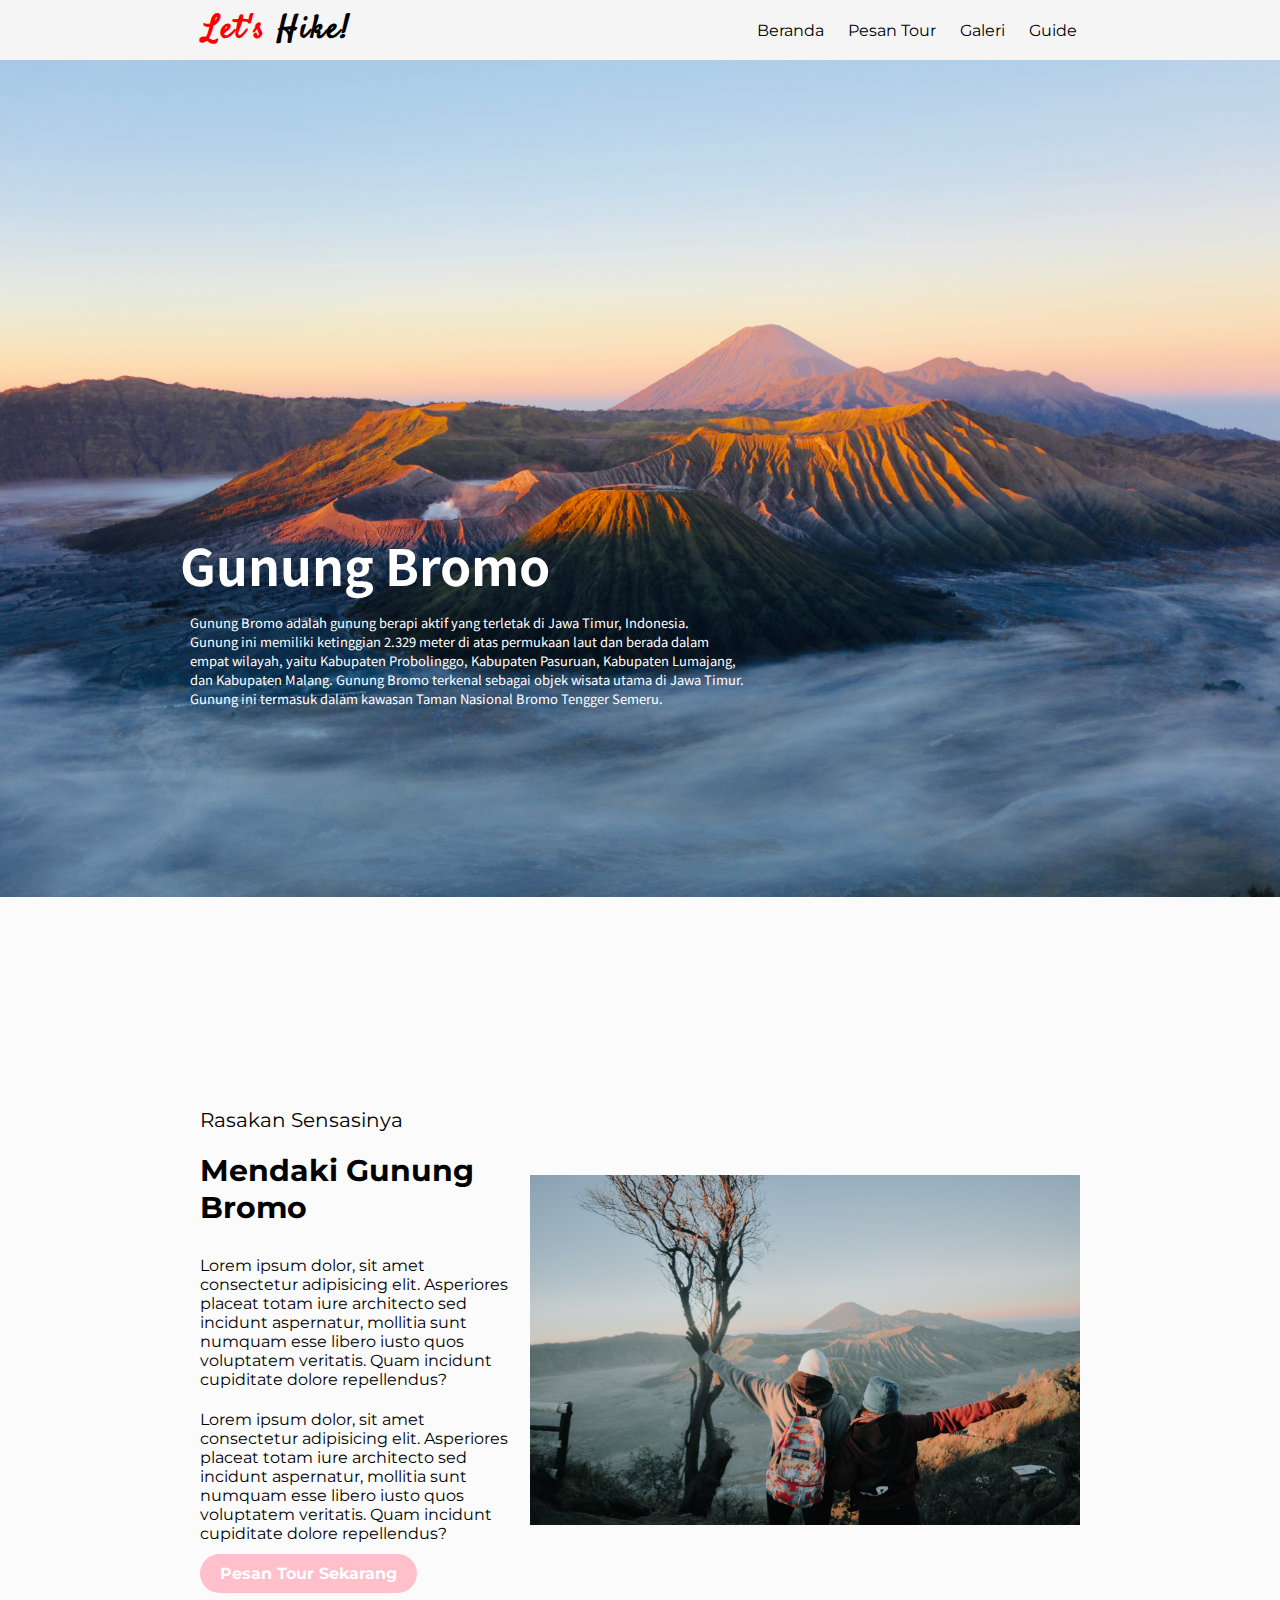
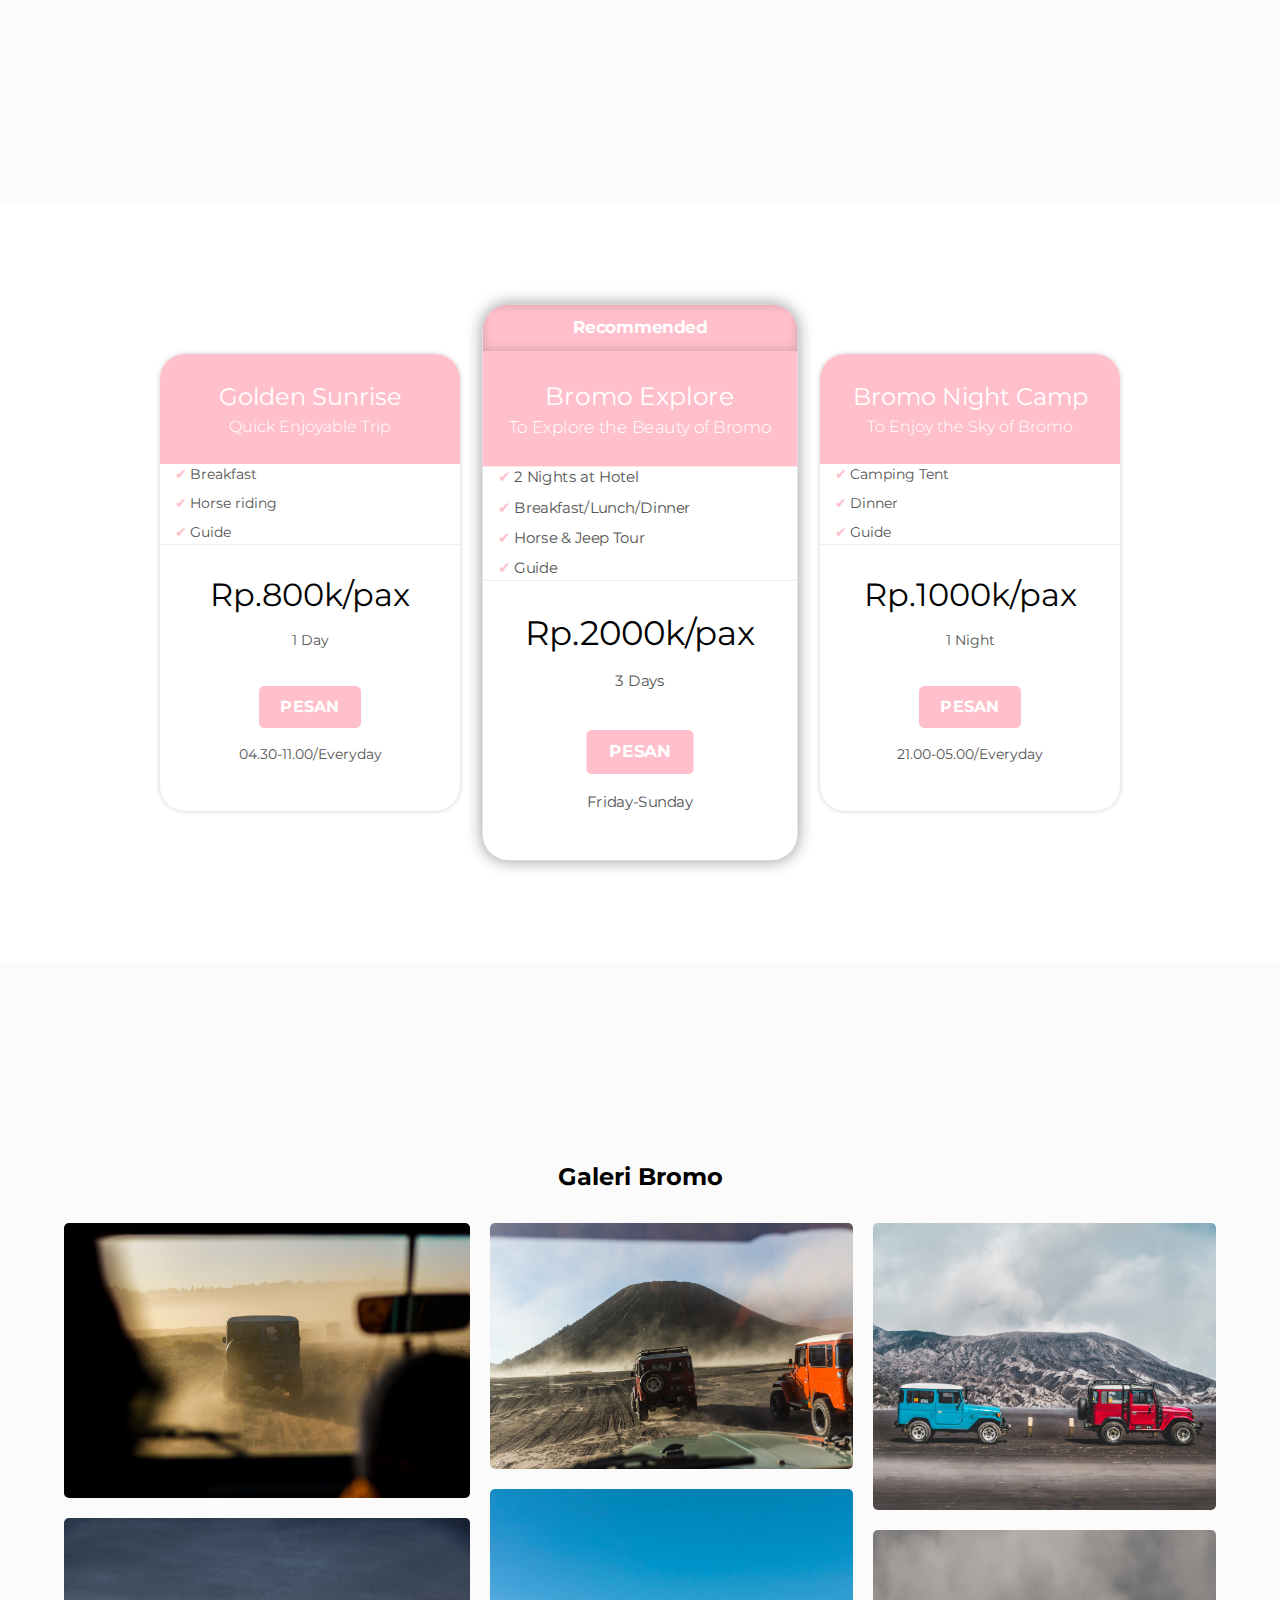
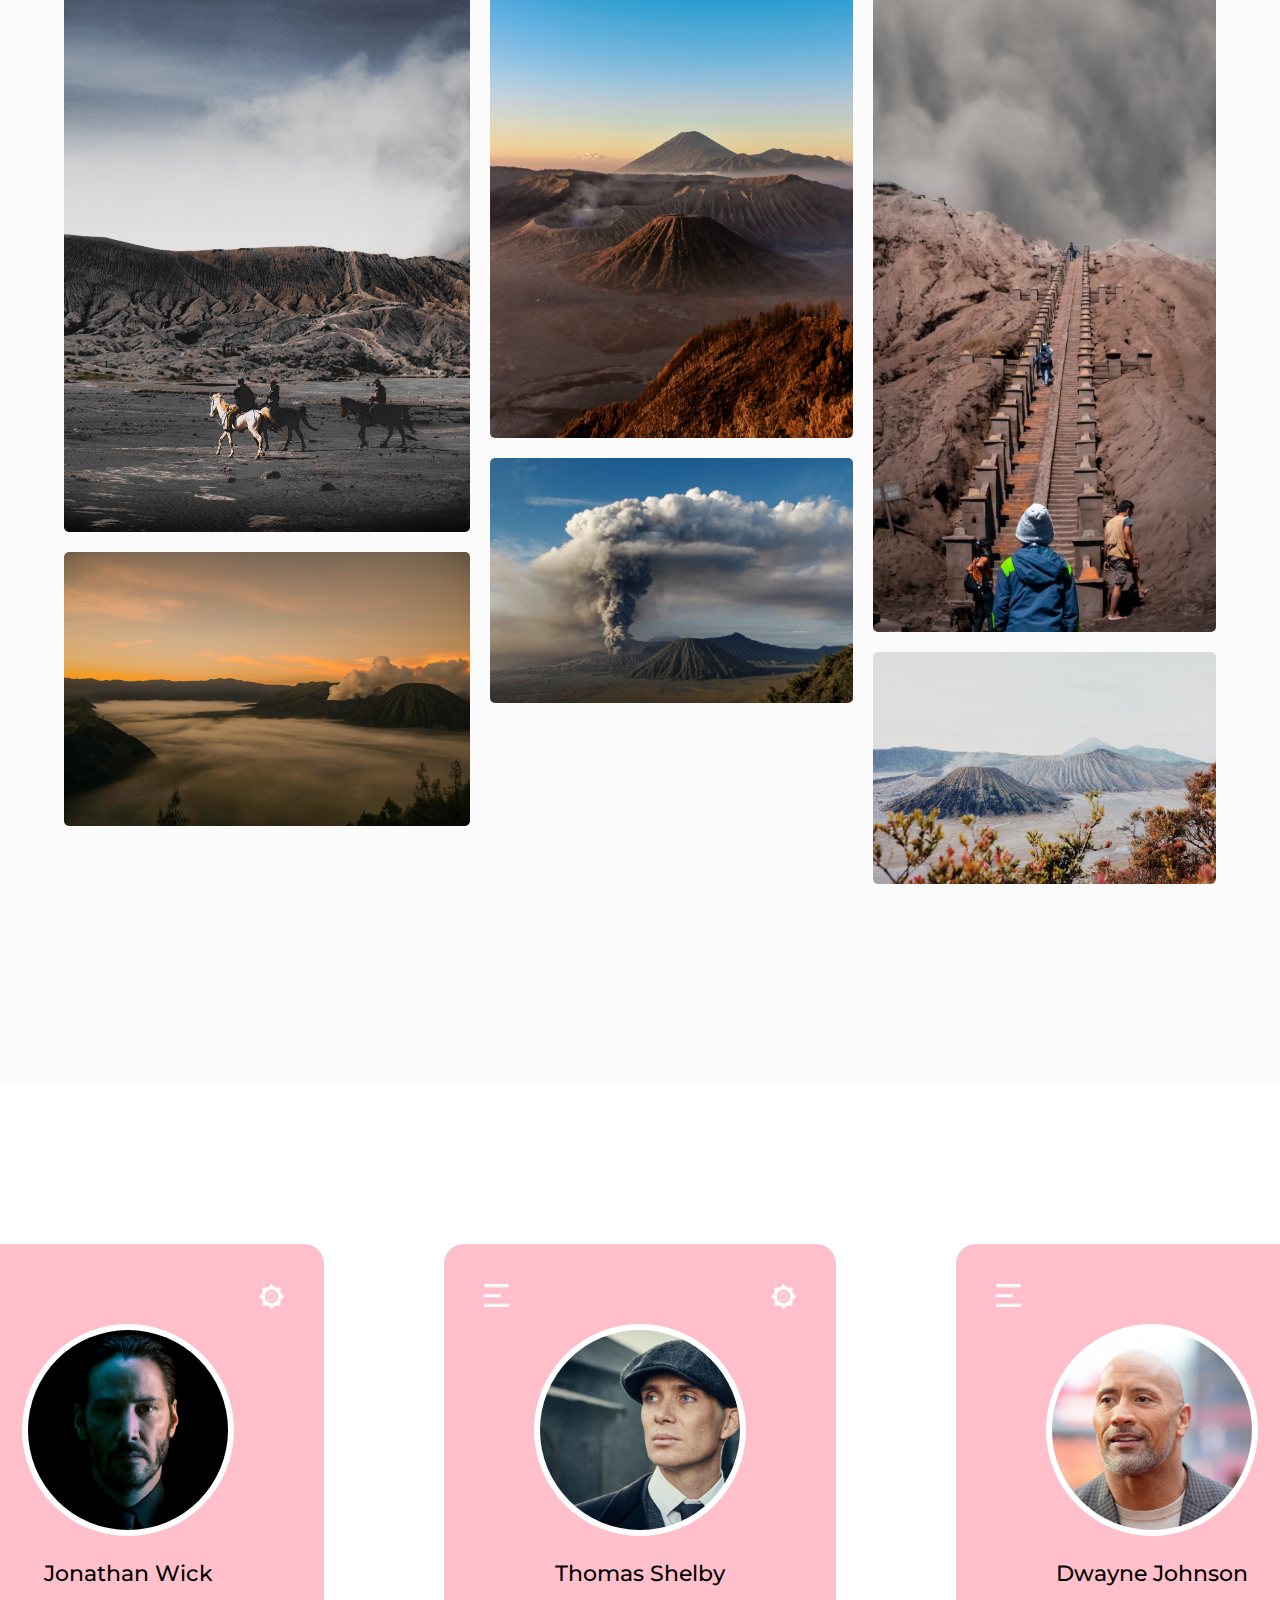
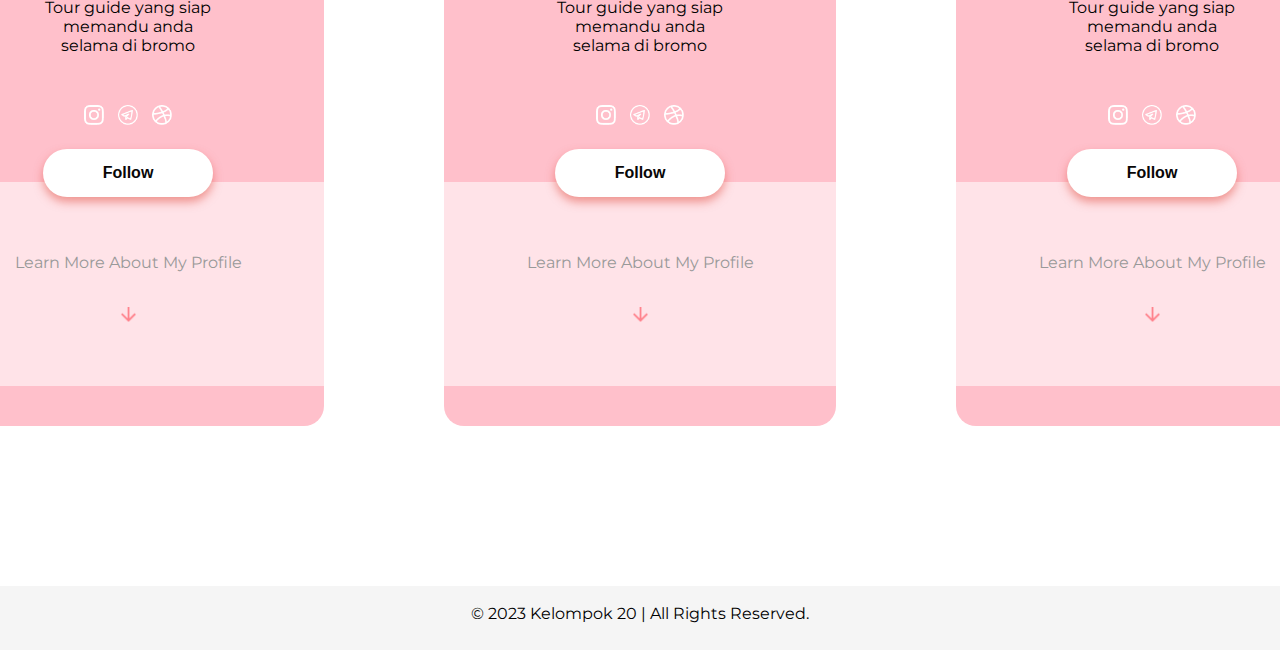
<file: index.html>
<!DOCTYPE html>
<html lang="en">
<head>
    <meta charset="UTF-8">
    <meta http-equiv="X-UA-Compatible" content="IE=edge">
    <meta name="viewport" content="width=device-width, initial-scale=1.0">
    <title>Gunung Bromo | Experience the beauty of Indonesia</title>

    <!-- CSS -->
    <link rel="stylesheet" href="style.css">
    <link rel="preconnect" href="https://fonts.googleapis.com">
    <link rel="preconnect" href="https://fonts.gstatic.com" crossorigin>
    <link href="https://fonts.googleapis.com/css2?family=Montserrat&family=Noto+Sans+JP:wght@500&family=Noto+Serif:wght@600&family=Roboto:ital@1&family=Satisfy&display=swap" rel="stylesheet">
    <link rel="shortcut icon" href="img/mountain.png" type="image/png">
    
</head>
<body>
    <div class="wrapper">
    <!-- Navbar -->
        <nav>
            <!-- Logo Di Kiri -->
            <div class="logo">
                <h4><span>Let's</span> Hike!</h4>
            </div>
        
                <ul>
                    <li><a href="#beranda">Beranda</a></li>
                    <li><a href="#pesantour">Pesan Tour</a></li>
                    <li><a href="#galeri">Galeri</a></li>
                    <li><a href="#guide">Guide</a></li>
                </ul>

            <div class="menu-toggle">
                <input type="checkbox">
                <span></span>
                <span></span>
                <span></span>
            </div>
            
        </nav>
        <!-- End Navbar -->
    </div>

    <!-- Bagian beranda -->
    <section class="beranda" id="beranda">
        <div class="background-beranda"></div>
        <div class="headline">
                <h1>Gunung Bromo</h1>
        </div>
        <div class="headline-content">
            <p>Gunung Bromo adalah gunung berapi aktif yang terletak di Jawa Timur, Indonesia.<br> Gunung ini memiliki ketinggian 2.329 meter di atas permukaan laut dan berada dalam <br>empat wilayah, yaitu Kabupaten Probolinggo, Kabupaten Pasuruan, Kabupaten Lumajang, <br>dan Kabupaten Malang. Gunung Bromo terkenal sebagai objek wisata utama di Jawa Timur. <br>Gunung ini termasuk dalam kawasan Taman Nasional Bromo Tengger Semeru.</p>
        </div>

        </div>
        
    </section>

    <section id="pesantour" class="tiket">
        <div class="kolom">
            <p class="deskripsi">Rasakan Sensasinya</p>
            <h1>Mendaki Gunung Bromo</h1>
            <p><br>Lorem ipsum dolor, sit amet consectetur adipisicing elit. Asperiores placeat totam iure architecto sed incidunt aspernatur, mollitia sunt numquam esse libero iusto quos voluptatem veritatis. Quam incidunt cupiditate dolore repellendus?</p>
            <p>Lorem ipsum dolor, sit amet consectetur adipisicing elit. Asperiores placeat totam iure architecto sed incidunt aspernatur, mollitia sunt numquam esse libero iusto quos voluptatem veritatis. Quam incidunt cupiditate dolore repellendus?</p>
            
            <p><a href="order.html" class="pesanbtn">Pesan Tour Sekarang</a></p>
        </div>
        <img src="img/azhar-galih-IFcmpsiuY3k-unsplash.jpg" alt="gambargunung">

    </section>

    <section class="HargaPesan" id="pesantour">
        <div class="container-harga">
        <section class="harga">
            <div class="pricing-plan-header">
                <h1 class="pricing-plan-title">Golden Sunrise</h1>
                <h2 class="pricing-plan-sum">Quick Enjoyable Trip</h2>
            </div>
            <div class="pricing-plan-desc">
                <ul class="pricing-plan-list">
                    <li class="pricing-plan-feature">Breakfast</li>
                    <li class="pricing-plan-feature">Horse riding</li>
                    <li class="pricing-plan-feature">Guide</li>
                </ul>
            </div>
            <div class="pricing-plan-act">
                <p class="pricing-plan-cost">Rp.800k/pax</p>
                <p class="pricing-plan-txt">1 Day</p>
                <a href="order.html" class="pricing-plan-btn">Pesan</a>
                <p class="pricing-plan-txt">04.30-11.00/Everyday</p>
            </div>
    
        </section>
        <section class="harga harga-highlighted">
            <div class="harga-rec">Recommended</div>
            <div class="pricing-plan-header">
                <h1 class="pricing-plan-title">Bromo Explore</h1>
                <h2 class="pricing-plan-sum">To Explore the Beauty of Bromo</h2>
            </div>
            <div class="pricing-plan-desc">
                <ul class="pricing-plan-list">
                    <li class="pricing-plan-feature">2 Nights at Hotel</li>
                    <li class="pricing-plan-feature">Breakfast/Lunch/Dinner</li>
                    <li class="pricing-plan-feature">Horse & Jeep Tour</li>
                    <li class="pricing-plan-feature">Guide</li>
                </ul>
            </div>
            <div class="pricing-plan-act">
                <p class="pricing-plan-cost">Rp.2000k/pax</p>
                <p class="pricing-plan-txt">3 Days</p>
                <a href="order.html" class="pricing-plan-btn">Pesan</a>
                <p class="pricing-plan-txt">Friday-Sunday</p>
            </div>
            <div class="kolom">
            </div>
        </section>
        <section class="harga">
            <div class="pricing-plan-header">
                <h1 class="pricing-plan-title">Bromo Night Camp</h1>
                <h2 class="pricing-plan-sum">To Enjoy the Sky of Bromo</h2>
            </div>
            <div class="pricing-plan-desc">
                <ul class="pricing-plan-list">
                    <li class="pricing-plan-feature">Camping Tent</li>
                    <li class="pricing-plan-feature">Dinner</li>
                    <li class="pricing-plan-feature">Guide</li>
                </ul>
            </div>
            <div class="pricing-plan-act">
                <p class="pricing-plan-cost">Rp.1000k/pax</p>
                <p class="pricing-plan-txt">1 Night</p>
                <a href="order.html" class="pricing-plan-btn">Pesan</a>
                <p class="pricing-plan-txt">21.00-05.00/Everyday</p>
            </div>
        </section>
        </div>
    </section>

        

    <!-- Section Untuk Galeri -->
    <section class="galeri" id="galeri">
        <div class="container-galeri">
            <h2 class="title"><span>Galeri </span> Bromo</h2>

            <div class="photo-gallery">

                <div class="column">
                    <div class="photo">
                        <img src="forgaleri/jeff-hardi-9U6GnMQk8H0-unsplash.jpg" alt="">
                        <div class="photo-info">
                            <h3>Photo by Jeff Hardi</h3>
                            <p>Photo taken from unsplash</p>
                        </div>
                    </div>
                    <div class="photo">
                        <img src="forgaleri/iswanto-arif-XyAb71vrOt8-unsplash.jpg" alt="">
                        <div class="photo-info">
                            <h3>Photo by Iswanto Arif</h3>
                            <p>Photo taken from unsplash</p>
                        </div>    
                    </div>
                    <div class="photo">
                        <img src="forgaleri/kirill-petropavlov-KDHSg0oP2Bs-unsplash.jpg" alt="">
                        <div class="photo-info">
                            <h3>Photo by Kirill Petropavlov</h3>
                            <p>Photo taken from unsplash</p>
                        </div>    
                    </div>

                </div>
                <div class="column">
                    <div class="photo">
                        <img src="forgaleri/levi-ari-pronk-u9ahlW6JHOI-unsplash.jpg" alt="">
                        <div class="photo-info">
                            <h3>Photo by Levi Ari Pronk</h3>
                            <p>Photo taken from unsplash</p>
                        </div>
                    </div>
                    <div class="photo">
                        <img src="forgaleri/nindy-rahmadani-uktyDpxvKSg-unsplash.jpg" alt="">
                        <div class="photo-info">
                            <h3>Photo by Nindy Rahmadani</h3>
                            <p>Photo taken from unsplash</p>
                        </div>
                    </div>
                    <div class="photo">
                        <img src="forgaleri/marc-szeglat-IzoQu5vH47o-unsplash.jpg">
                        <div class="photo-info">
                            <h3>Photo by Marc Szeglat</h3>
                            <p>Photo taken from unsplash</p>
                        </div>
                    </div>
                </div>
                <div class="column">
                    <div class="photo">
                        <img src="forgaleri/waranont-joe-e2njhACZQWI-unsplash.jpg" alt="">
                        <div class="photo-info">
                            <h3>Photo By Waranont Joe</h3>
                            <p>Photo taken from unsplash</p>
                        </div>
                    </div>
                    <div class="photo">
                        <img src="forgaleri/irham-setyaki-xTixhop3IZ4-unsplash.jpg" alt="">
                        <div class="photo-info">
                            <h3>Photo Irahm Setyaki</h3>
                            <p>Photo taken from unsplash</p>
                        </div>
                    </div>
                    <div class="photo">
                        <img src="forgaleri/aditya-wahyu-r-ZzEoMd-wcKY-unsplash.jpg" alt="">
                        <div class="photo-info">
                            <h3>Photo by Aditia Wahyu</h3>
                            <p>Photo taken from unsplash</p>
                        </div>
                    </div>
                </div>

                

            </div>

        </div>
    </section>


    <!-- Guide -->
    <!-- Guide 1  -->
    <section class="content-guide" id="content-guide">
        <div class="guide" id="guide">
        <div class ="container1">
            <div class="profile-box">
                <img src="img/menu.png" class="menu-icon">
                <img src="img/setting.png" class="setting-icon">
                <img src="img/Foto1.jpg" class="profile-pic">
                <h3>Jonathan Wick</h3>
                <p> Tour guide yang siap <br> memandu anda <br> selama di bromo</p>
                <div class="sosial-media">
                    <img src="img/instagram.png">
                    <img src="img/telegram.png">
                    <img src="img/dribble.png">
                </div>
                <button type="button">Follow</button>
                <div class="profile-bottom">
                    <p>Learn More About My Profile</p>
                    <img src="img/arrow.png">
                </div>
            </div>
        </div>
    </div>
    <div class="guide" id="guide">
        <div class ="container1">
            <div class="profile-box">
                <img src="img/menu.png" class="menu-icon">
                <img src="img/setting.png" class="setting-icon">
                <img src="img/Foto2.jpg" class="profile-pic">
                <h3>Thomas Shelby</h3>
                <p> Tour guide yang siap <br> memandu anda <br> selama di bromo</p>
                <div class="sosial-media">
                    <img src="img/instagram.png">
                    <img src="img/telegram.png">
                    <img src="img/dribble.png">
                </div>
                <button type="button">Follow</button>
                <div class="profile-bottom">
                    <p>Learn More About My Profile</p>
                    <img src="img/arrow.png">
                </div>
            </div>
        </div>
    </div>
    <div class="guide" id="guide">
        <div class ="container1">
            <div class="profile-box">
                <img src="img/menu.png" class="menu-icon">
                <img src="img/setting.png" class="setting-icon">
                <img src="img/foto3.jpg" class="profile-pic">
                <h3>Dwayne Johnson</h3>
                <p> Tour guide yang siap <br> memandu anda <br> selama di bromo</p>
                <div class="sosial-media">
                    <img src="img/instagram.png">
                    <img src="img/telegram.png">
                    <img src="img/dribble.png">
                </div>
                <button type="button">Follow</button>
                <div class="profile-bottom">
                    <p>Learn More About My Profile</p>
                    <img src="img/arrow.png">
                </div>
            </div>
        </div>
    </div>
    </section>
    

    <!-- Footer -->
    <footer>
        <div class="footer">
                <p>© 2023 Kelompok 20 |  All Rights Reserved.</p>
        </div>
    </footer>
    <script src="script.js"></script>
</body>
</html>
</file>
<file: style.css>
*{
    margin: 0;
    padding: 0;
}

body{
    font-family: 'Montserrat', sans-serif;
    overflow-x: hidden;
    overflow-y: scroll;
    scrollbar-width: none; /* Firefox */
    -ms-overflow-style: none;  /* Internet Explorer 10+ */
}
body::-webkit-scrollbar {/* WebKit */
    width: 0;
    height: 0;
}

/* Navbar */
nav{
    display: flex;
    background-color:whitesmoke ;
    justify-content: space-around;
    /* padding: 20px 0;    */
    color: black;
    height: 60px;
    align-items: center;
}
nav .logo{
    font-family: 'Satisfy', cursive;
    font-size: 2rem;
    letter-spacing: 2px;
}
nav .logo span{
    color:red;
}
nav ul{
    display: flex;
    list-style: none;
    width: 25%;
    justify-content: space-between;
}
nav ul li a{
    color: black;
    text-decoration: none;
    position: relative;
    
}
nav ul li a::before {
    content: '';
    position: absolute;
    bottom: 0;
    left: 0;
    width: 0;
    height: 2px;
    background-color: black;
    transition: width 0.3s ease-out;
}

nav ul li a:hover::before {
    width: 100%;
    
}
/* End Navbar */

/* Hamburger Menu */
.menu-toggle{
    display: none;
    flex-direction: column;
    height: 20px;
    justify-content: space-between;
    /* background-color: white; */
    position: relative;
}
.menu-toggle input{
    position: absolute;
    width: 40px;
    height: 28px;
    left: -5px;
    top: -3px;
    opacity: 0;
    cursor: pointer;
    z-index: 2;
}
.menu-toggle span{
    display: block;
    width: 28px;
    height: 3px;
    background-color: black;
    border-radius: 3px;
    transition: all 0.5s;
}

/* Hamburger Animation */
.menu-toggle span:nth-child(2){
    transform-origin: 0 0;
}
.menu-toggle span:nth-child(4){
    transform-origin: 0 100%;
}

.menu-toggle input:checked ~ span:nth-child(2){
    background-color: black;
    transform: rotate(45deg) translate(-1px, -1px);
}
.menu-toggle input:checked ~ span:nth-child(4){
    background-color: black;
    transform: rotate(-45deg) translate(-1px,0px);
}
.menu-toggle input:checked ~ span:nth-child(3){
    opacity: 0;
    transform: scale(0);
}



/* Headline */
.beranda{
    position: relative;
    overflow: hidden;
    width: auto;
    height: 93vh;
    
}   
.background-beranda{
    position: absolute;
    top: 0;
    left: 0;
    width: 100vw;
    height: 100%;
    background-image: url(img/kevin-zhang-dzFB8xeWg1M-unsplash.jpg);
    background-size: cover;
    background-repeat: no-repeat;
    
}    

.headline {
    position: relative;
    z-index: 1;
    text-align: left;
    padding: 20px;
    left: 10em;
    top: 28em;
    color: white;
}

.headline h1 {
    font-family: 'Noto Sans JP', sans-serif;
    font-size: 50px;
}

.headline-content {
    position: relative;
    z-index: 1;
    text-align: left;
    padding: 30px;
    left: 10em;
    top: 25em;
    color: white;
    
}

.headline-content p {
    font-family: 'Noto Sans JP', sans-serif;
    font-size: 13px;
}
/* Animation line slide */
.headline-content::before {
    content: '';
    position: absolute;
    bottom: 0;
    left: 0;
    width: 0;
    height: 2px;
    background-color: white;
    transition: width 0.3s ease-out;
  }
  .headline-content:hover::before {
    width: 30%;
  }
/* end animation */

/* End headline */


/* Bagian pesan tour */
.tiket{
    background:#9999990a;
    padding: 200px;
    display: flex;
    align-items: center;
    justify-content: center;
}
.tiket .kolom{
    flex: 1;
    margin-right: 20px;
}
.tiket .deskripsi{
    font-size: 20px;
}
.tiket h1{
    font-size: 30px;
    margin-top: 10px;
}
.tiket img{
    width: 550px;
    height: 350px;
}
.tiket a{
    background: pink;
    border-radius: 20px;
    margin-top: 30px;
    padding: 10px 20px;
    list-style: none;
    text-decoration: none;
    color: white;
    font-weight: bold;
}
.tiket a:hover{
    background: white;
    border: 1px solid pink;
    color: pink;
}
p{
    margin: 10px 0px 10px 0px;
    padding: 1px 0px 10px 0px;
}

.harga {
    width: 300px;
    border-radius: 25px;
    box-shadow: 0 0 5px rgba(0, 0, 0, 0.2);
    overflow: hidden;
    font-family: 'Montserrat';
    font-size: 16px;
    line-height: 1.5;
    color: #555555;
    margin: 15px;
}

.harga-highlighted {
    box-shadow: 0 0 15px rgba(0, 0, 0, 0.4);
    transform: scale(1.05);
}

.pricing-plan-header {
    padding: 25px;
    background: pink;
    color: white;
}

.pricing-plan-title,
.pricing-plan-sum {
    margin: 0;
    text-align: center;
}

.pricing-plan-title {
    font-size: 1.5em;
    font-weight: 400;
}

.pricing-plan-sum {
    font-size: 1em;
    font-weight: 300;
}

.princing-plan-desc {
    
    padding: 24px;
}

.pricing-plan-list {
    margin: 0;
    padding: 0;
}

.pricing-plan-feature {
    list-style: none;
    margin: 0;
    padding-left: 30px;
    position: relative;
    font-size: 0.9em;
}

.pricing-plan-feature:not(:last-child) {
    margin-bottom: 0.5em;
}

.pricing-plan-feature::before {
    padding-left: 15px;
    content: "\2714";
    color: pink;
    position: absolute;
    left: 0;
}

.pricing-plan-act{
    padding: 25px;
    border-top: 1px solid #eeeeee;
    display: flex;
    flex-direction: column;
}

.pricing-plan-btn {
    display: inline-block;
    margin: 15px auto;
    padding: 8px 20px;
    text-decoration: none;
    color: white;
    background: pink;
    border-radius: 5px;
    border: 1px solid pink;
    text-transform: uppercase;
    letter-spacing: 0.02em;
    font-weight: bold;
}

.pricing-plan-btn:hover {
    background: white;
    color: pink;
}

.pricing-plan-cost {
    margin: 0;
    text-align: center;
    font-size: 2em;
    color: black;
}

.pricing-plan-txt {
    font-size: 0.9em;
    text-align: center;
    margin: 0 0 10px 0;
}

.harga-rec {
    padding: 10px;
    text-align: center;
    font-weight: bold;
    color: #ffffff;
    background: pink;
    box-shadow: 0 0 10px rgba(0, 0, 0, 0.2) inset;
}

.container-harga {
    display: flex;
    align-items: center;
    justify-content: center;
    padding: 100px;
}

/* End Bagian pesan tour */

/* Galer I */

.galeri{
    background-color: #9999990a;
}
.container-galeri{
    max-width: 1224px;
    width: 90%;
    margin: auto;
    padding: 200px 0;
}
.title{
    margin-bottom: 2rem;
    text-align: center;
}
.photo-gallery{
    display:flex;
    gap: 20px;
}
.column{
    display: flex;
    flex-direction: column;
    gap: 20px;
}
.photo img{
    width: 100%;
    height: 100%;
    border-radius: 5px;
    object-fit: cover;
}
.photo{
    position: relative;
}
.photo-info {
    position: absolute;
    top: 0;
    left: 0;
    width: 100%;
    height: 100%;
    background-color: rgba(0, 0, 0, 0.5);
    border-radius: 5px;
    display: flex;
    flex-direction: column;
    justify-content: center;
    align-items: center;
    opacity: 0;
    transition: opacity 0.3s ease;
}
.photo:hover{
    scale: 1.05;
}
.photo:hover .photo-info {
    opacity: 1;
}

.photo-info h3, .photo-info p {
    color: white;
    margin: 0;
    padding: 10px;
    text-align: center;
}

/* End Galer I */



/* Footer Start */
footer{
    background-color: whitesmoke;
    padding: 17px 0;
    text-align: center;
}
.footer{
    max-width: 960px;
    margin: 0 auto;
}
footer p{
    margin: 0;
}
/* Footers End */


/* Guide start */
.content-guide{
    display: flex;
}
.guide{
    padding: 60px;
    display: flex;
    align-items: center;
    justify-content: center;

}
.container1 {
    background: pink;
    text-align: center;
    padding: 40px 90px;
    color:black;
    position: relative;
    border-radius: 20px;
    display: flex;
    align-items: center;
    justify-content: center;
    
}
.menu-icon{
    width: 25px;
    position: absolute;
    left: 40px;
    top: 40px;
}
.setting-icon{
    width: 25px;
    position: absolute;
    right: 40px;
    top: 40px;
}
.profile-pic{
    width: 200px;
    height: 200px;
    object-fit: cover;
    border-radius: 50%;
    background: white;
    margin-top: 40px;
    border: 6px solid white;

}
.profile-bottom{
    background: #ffffff8f;
    color: #999 ;
    padding: 60px 0;
    margin-right: -90px;
    margin-left: -90px;
}
.profile-bottom img{
    width: 15px;
    margin-top: 15px;
    cursor: pointer;
}
.profile-box button{
    background: #ffffff;
    color: #080707;
    border: none;
    outline: none;
    box-shadow: 0 5px 10px rgba(224, 67, 54, 0.5);
    padding: 15px 60px;
    cursor: pointer;
    border-radius: 30px;
    margin-bottom: -50px;
    font-weight: 600;
    font-size: 16px;
    margin-top: -10px;
}
.profile-box h3{
    font-size: 22px;
    margin-top: 20px;
    font-weight: 500;
}
.sosial-media img{
    width: 20px;
    margin: 30px 5px;
    cursor: pointer;
}

.content-guide {
    display: flex;
    align-items: center;
    justify-content: center;
    padding: 100px;
}

/* Guide end  */
/* Responsive Moment */

@media screen and (max-width:992px){
    nav ul{
        width: 40%;
    }
    .headline{
        position: absolute;
        transform: translate(-50%, -50%);
        top: 68%;
        left: 17.5%;
    
    }
    .headline h1{
        font-family: 'Noto Sans JP', sans-serif;
        color: white;
        /* text-shadow: 2px 2px 2px black; */
        text-align: left;
        font-size: 22px;
    }
    .headline-content{
        position: absolute;
        transform: translate(-50%, -50%);
        top: 80%;
        left: 37%;
    }
    .headline-content p{
        color: white;
        font-family: 'Noto Sans JP', sans-serif;
        font-size: 12px;
        text-align: left;
    }
    /* Line dibawah content */
    .headline-content::before {
        content: '';
        position: absolute;
        bottom: 10px;
        left: 30px;
        width: 0;
        height: 2px;
        background-color: white;
        transition: width 0.3s ease-out;
      }
      .headline-content:hover::after{
        width: 50%;
      }

    /* Bagian pesan tour */
    .tiket{
        padding: 60px;
        display: flex;
        align-items: center;
        justify-content: center;
    }
    .tiket .kolom{
        flex: 1;
        margin-right: 20px;
    }
    .tiket .deskripsi{
        font-size: 20px;
    }
    .tiket h1{
        font-size: 30px;
        margin-top: 10px;
    }
    .tiket img{
        width: 50%;
        height: 50%;
    }
    .tiket a{
        background: pink;
        border-radius: 20px;
        margin-top: 30px;
        padding: 10px 20px;
        list-style: none;
        text-decoration: none;
        color: white;
        font-weight: bold;
    }
    p{
        margin: 10px 0px 10px 0px;
        padding: 1px 0px 10px 0px;
    }
    /* bagian guide */
    .guide {
        padding: 20px;
    }

    .container1 {
        padding: 20px;
    }

    .menu-icon,
    .setting-icon {
        width: 15px;
        top: 20px;
    }

    .profile-pic {
        width: 90px;
        margin-top: 20px;
    }

    .profile-bottom {
        padding: 30px 0;
        margin-right: -20px;
        margin-left: -20px;
    }

    .profile-box button {
        padding: 10px 30px;
        border-radius: 15px;
        margin-bottom: -30px;
        font-size: 12px;
    }

    .profile-box h3 {
        font-size: 16px;
        margin-top: 10px;
    }

    .sosial-media img {
        width: 16px;
        margin: 15px 2px;
    }
}



/* Ukuran Tablet */
@media screen and (max-width:768px){
   
   /* Navbar */
    nav ul{
        width: 40%;
    }
    /* Navbar Ends */
    /* Headline and Content */
    .headline{
        position: absolute;
        transform: translate(-50%, -50%);
        top: 33%;
        left: 19%;
    
    }
    .headline h1{
        font-family: 'Noto Sans JP', sans-serif;
        color: white;
        text-align: left;
        font-size: 20px;
    }
    .headline-content{
        position: absolute;
        transform: translate(-50%, -50%);
        top: 39%;
        left: 30%;
    }
    .headline-content p{
        color: white;
        font-family: 'Noto Sans JP', sans-serif;
        font-size: 7px;
        text-align: left;
    }
    /* Line dibawah content */
    .headline-content::before {
        content: '';
        position: absolute;
        bottom: 10px;
        left: 30px;
        width: 30%;
        height: 2px;
        background-color: white;
        transition: width 0.3s ease-out;
      }

    /* Ends Headline content */
    /* Line */
  
    /* Background img */
    .background-beranda{
        position: absolute;
        top: 0;
        left: 0;
        width: 100vw;
        height: 50%;
        background-image: url(img/kevin-zhang-dzFB8xeWg1M-unsplash.jpg);
        background-size: cover;
        background-repeat: no-repeat;
    }
    /* Background Img Ends */

        /* Bagian pesan tour */
        .tiket{
            padding: 30px;
            display: flex;
            align-items: center;
            justify-content: center;
            margin-top: -350px;
        }
        .tiket .kolom{
            flex: 1;
            margin-right: 20px;
        }
        .tiket .deskripsi{
            font-size: 20px;
        }
        .tiket h1{
            font-size: 30px;
            margin-top: 10px;
        }
        .tiket img{
            width:50%;
            height: 50%;
        }
        .tiket a{
            background: pink;
            border-radius: 20px;
            margin-top: 30px;
            padding: 10px 20px;
            list-style: none;
            text-decoration: none;
            color: white;
            font-weight: bold;
        }
        p{
            margin: 10px 0px 10px 0px;
            padding: 1px 0px 10px 0px;
        }


        /* End Bagian pesan tour */

        /* Galeri */

        .photo-gallery{
            flex-direction: column;
        }

        /* End Galeri */
 /* Bagian Guide */
 .guide {
    padding: 30px;
}

.container1 {
    padding: 30px;
    border-radius: 15px;
}

.menu-icon,
.setting-icon {
    width: 20px;
    top: 30px;
}

.profile-pic {
    width: 120px;
    margin-top: 30px;
}

.profile-bottom {
    padding: 40px 0;
    margin-right: -30px;
    margin-left: -30px;
}

.profile-box button {
    padding: 12px 40px;
    border-radius: 20px;
    margin-bottom: -40px;
    font-size: 14px;
}

.profile-box h3 {
    font-size: 18px;
    margin-top: 15px;
}

.sosial-media img {
    width: 18px;
    margin: 20px 3px;
}
}

        


/* Ukuran Mobile */
@media screen and (max-width:576px){
    
    /* NavBar */
    .menu-toggle{
        display: flex;
        z-index: 1;
    }
    nav ul{
       position: absolute;
       right: 0;
       top: 0;
       height: 100vh;
       width: 80%;
       flex-direction: column;
       align-items: center;
       justify-content: space-evenly;
       background-color: whitesmoke;

       z-index: 1;
       transform: translateX(100%);
       transition: all 1s;
        opacity: 0;
    }

    nav ul.slide{
        opacity: 1;
        transform: translateX(0%);
        z-index: 1;
    }
    /* NavBar Ends */

    /* Headline */
    .beranda{
        z-index: -1;
    }
    .headline{
        position: absolute;
        transform: translate(-50%, -50%);
        top: 28%;
        left: 22%;
    
    }
    .headline h1{
        font-family: 'Noto Sans JP', sans-serif;
        color: white;
        
        text-align: left;
        font-size: 20px;
    }
    .headline-content{
        position: absolute;
        transform: translate(-50%, -50%);
        top: 35%;
        left: 35%;
    }
    .headline-content p{
        color: white;
        font-family: 'Noto Sans JP', sans-serif;
        font-size: 6.7px;
        text-align: left;
    }

    .headline-content::before {
        content: '';
        position: absolute;
        bottom: 25px;
        left: 30px;
        width: 30%;
        height: 2px;
        background-color: white;
        transition: width 0.3s ease-out;
      }
    
    /* Headline Ends */

    /* Background img */
    .background-beranda{
        position: absolute;
        top: 0;
        left: 0;
        width: 100vw;
        height: 50%;
        background-image: url(img/kevin-zhang-dzFB8xeWg1M-unsplash.jpg);
        background-size: cover;
        background-repeat: no-repeat;
        z-index: -1;
    }
    /* Background Img Ends */

    /* Bagian pesan tour */
    .tiket{
        padding: 30px;
        display: flex;
        align-items: center;
        justify-content: center;
        margin-top: -350px;
    }
    .tiket .kolom{
        flex: 1;
        margin-right: 20px;
    }
    .tiket .deskripsi{
        font-size: 80%;
    }
    .tiket h1{
        font-size: 100%;
        margin-top: 5%;
    }
    .tiket img{
        width:50%;
        height: 50%;
    }
    .tiket a{
        background: pink;
        border-radius: 20px;
        margin-top: 30px;
        padding: 10px 20px;
        list-style: none;
        text-decoration: none;
        color: white;
        font-weight: bold;
    }
    p{
        margin: 10px 0px 10px 0px;
        padding: 7px 0px 7px 0px;
        font-size: 60%;
    }

    .harga {
        width: 100%;
        margin: 15px 0;
    }

    .pricing-plan-header {
        padding: 20px;
    }

    .pricing-plan-title {
        font-size: 1.2em;
    }

    .pricing-plan-sum {
        font-size: 0.9em;
    }

    .pricing-plan-desc {
        padding: 16px;
    }

    .pricing-plan-feature::before {
        padding-left: 10px;
    }

    .pricing-plan-act {
        padding: 20px;
    }

    .pricing-plan-btn {
        margin: 15px 0;
    }

    .pricing-plan-cost {
        font-size: 1.5em;
    }

    .pricing-plan-txt {
        font-size: 0.8em;
    }

    .container-harga {
        padding: 30px;
    }

    /* End Bagian pesan tour */
    /* Bagian Guidenya */
 .guide {
        padding: 20px;
    }

    .container1 {
        padding: 20px;
    }

    .menu-icon,
    .setting-icon {
        width: 15px;
        top: 20px;
    }

    .profile-pic {
        width: 90px;
        margin-top: 20px;
    }

    .profile-bottom {
        padding: 30px 0;
        margin-right: -20px;
        margin-left: -20px;
    }

    .profile-box button {
        padding: 10px 30px;
        border-radius: 15px;
        margin-bottom: -30px;
        font-size: 12px;
    }

    .profile-box h3 {
        font-size: 16px;
        margin-top: 10px;
    }

    .sosial-media img {
        width: 16px;
        margin: 15px 2px;
    }
}
</file>
